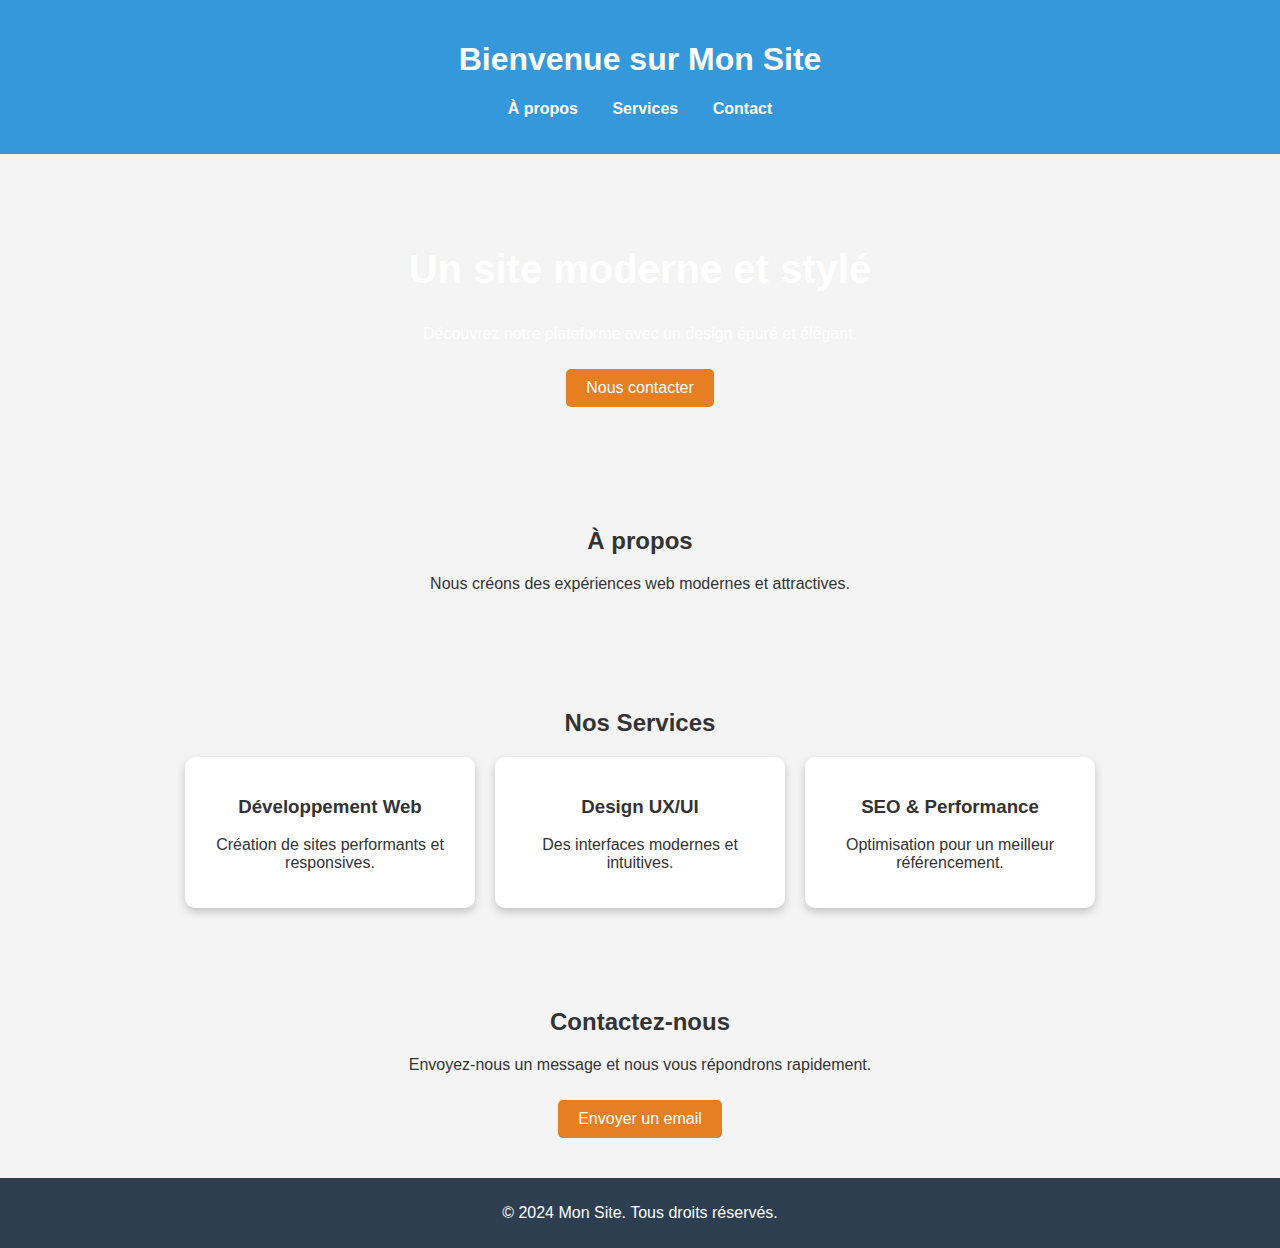
<file: html/index.html>
<!DOCTYPE html>
<html lang="fr">
<head>
    <meta charset="UTF-8">
    <meta name="viewport" content="width=device-width, initial-scale=1.0">
    <title>Bienvenue sur mon site</title>
    <link rel="stylesheet" href="style.css">
</head>
<body>
    <header>
        <h1>Bienvenue sur Mon Site</h1>
        <nav>
            <ul>
                <li><a href="#about">À propos</a></li>
                <li><a href="#services">Services</a></li>
                <li><a href="#contact">Contact</a></li>
            </ul>
        </nav>
    </header>

    <section class="hero">
        <h2>Un site moderne et stylé</h2>
        <p>Découvrez notre plateforme avec un design épuré et élégant.</p>
        <a href="#contact" class="btn">Nous contacter</a>
    </section>

    <section id="about">
        <h2>À propos</h2>
        <p>Nous créons des expériences web modernes et attractives.</p>
    </section>

    <section id="services">
        <h2>Nos Services</h2>
        <div class="service-container">
            <div class="service-card">
                <h3>Développement Web</h3>
                <p>Création de sites performants et responsives.</p>
            </div>
            <div class="service-card">
                <h3>Design UX/UI</h3>
                <p>Des interfaces modernes et intuitives.</p>
            </div>
            <div class="service-card">
                <h3>SEO & Performance</h3>
                <p>Optimisation pour un meilleur référencement.</p>
            </div>
        </div>
    </section>

    <section id="contact">
        <h2>Contactez-nous</h2>
        <p>Envoyez-nous un message et nous vous répondrons rapidement.</p>
        <a href="mailto:contact@monsite.com" class="btn">Envoyer un email</a>
    </section>

    <footer>
        <p>&copy; 2024 Mon Site. Tous droits réservés.</p>
    </footer>
</body>
</html>
</file>
<file: html/style.css>
/* Styles généraux */
body {
    font-family: 'Arial', sans-serif;
    margin: 0;
    padding: 0;
    color: #333;
    background-color: #f4f4f4;
}

/* Header */
header {
    background: #3498db;
    color: white;
    padding: 20px;
    text-align: center;
}

nav ul {
    list-style: none;
    padding: 0;
}

nav ul li {
    display: inline;
    margin: 0 15px;
}

nav a {
    color: white;
    text-decoration: none;
    font-weight: bold;
}

/* Hero Section */
.hero {
    text-align: center;
    padding: 60px;
    background: url('https://source.unsplash.com/1600x900/?technology') no-repeat center/cover;
    color: white;
}

.hero h2 {
    font-size: 2.5rem;
}

.btn {
    display: inline-block;
    background: #e67e22;
    color: white;
    padding: 10px 20px;
    text-decoration: none;
    border-radius: 5px;
    margin-top: 10px;
}

.btn:hover {
    background: #d35400;
}

/* Sections */
section {
    padding: 40px;
    text-align: center;
}

.service-container {
    display: flex;
    justify-content: center;
    gap: 20px;
    flex-wrap: wrap;
}

.service-card {
    background: white;
    padding: 20px;
    border-radius: 10px;
    box-shadow: 0 4px 8px rgba(0, 0, 0, 0.2);
    width: 250px;
}

footer {
    background: #2c3e50;
    color: white;
    text-align: center;
    padding: 10px;
}
</file>
